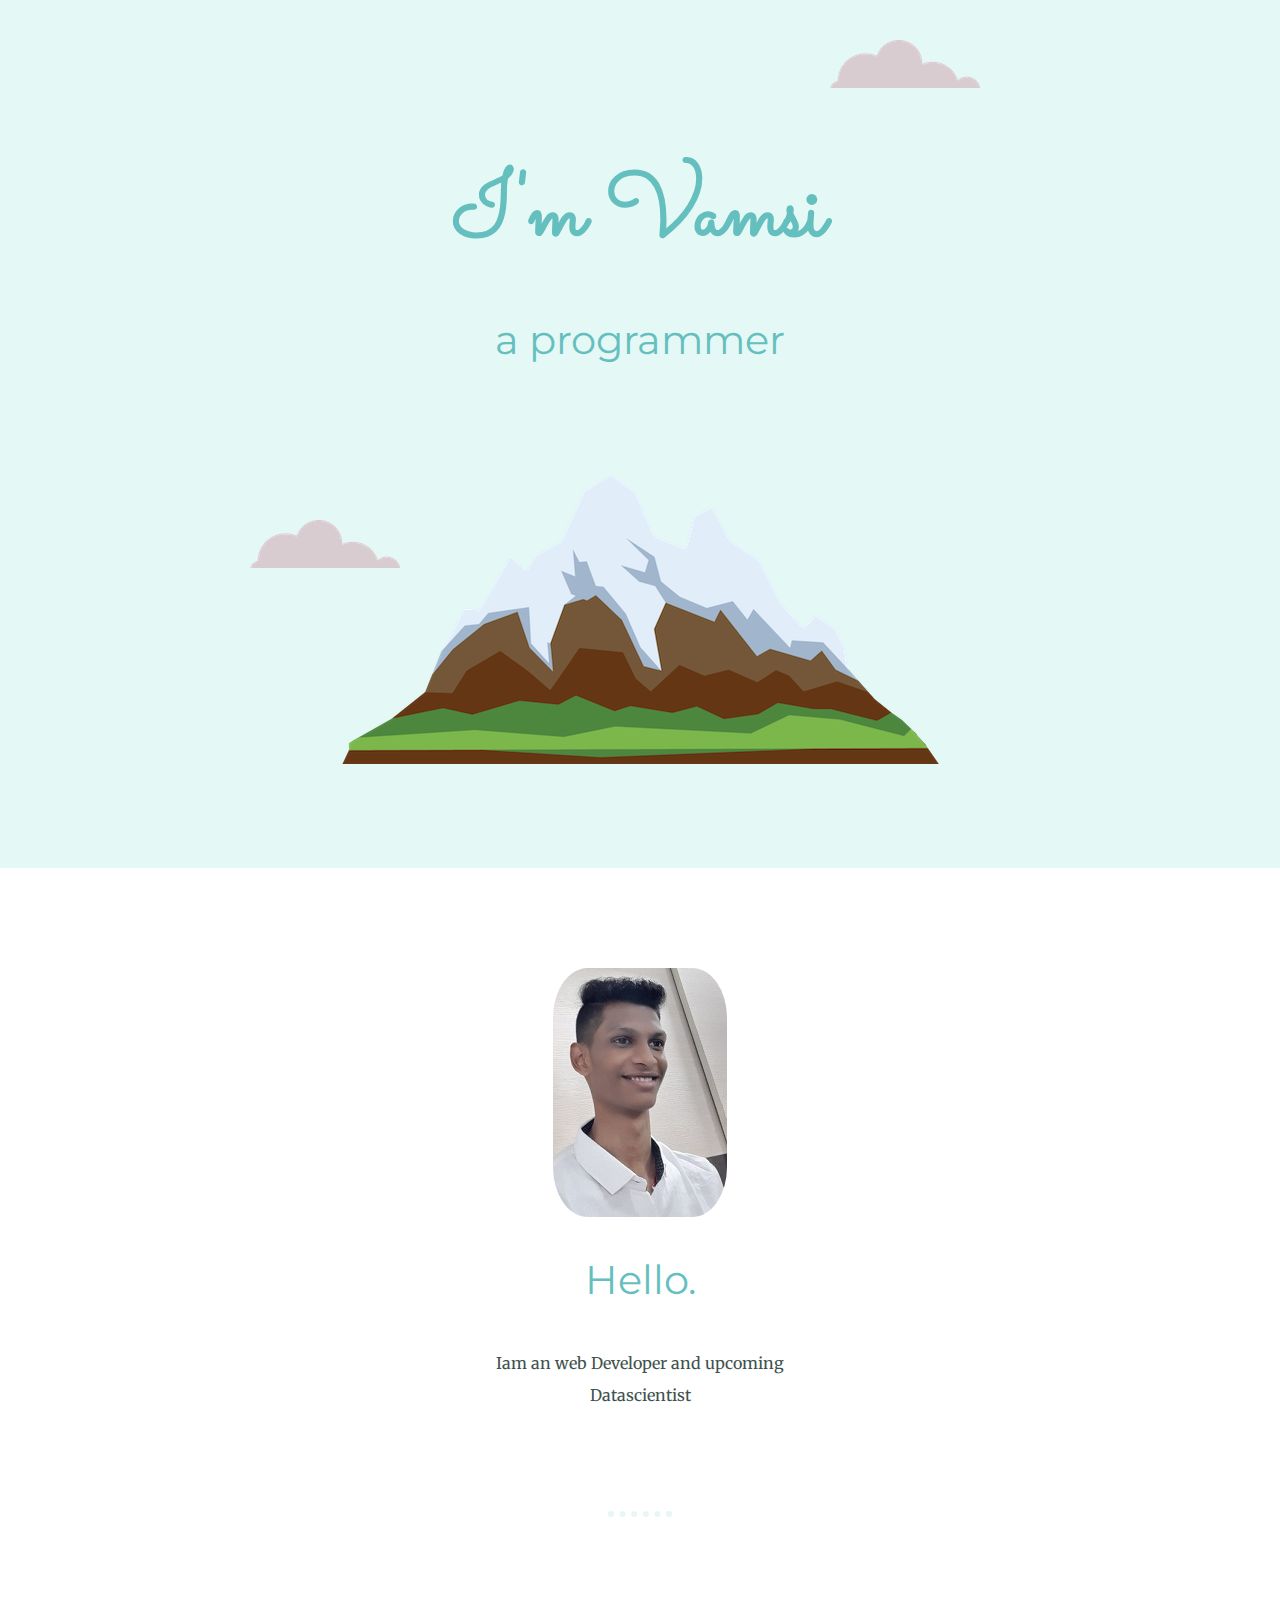
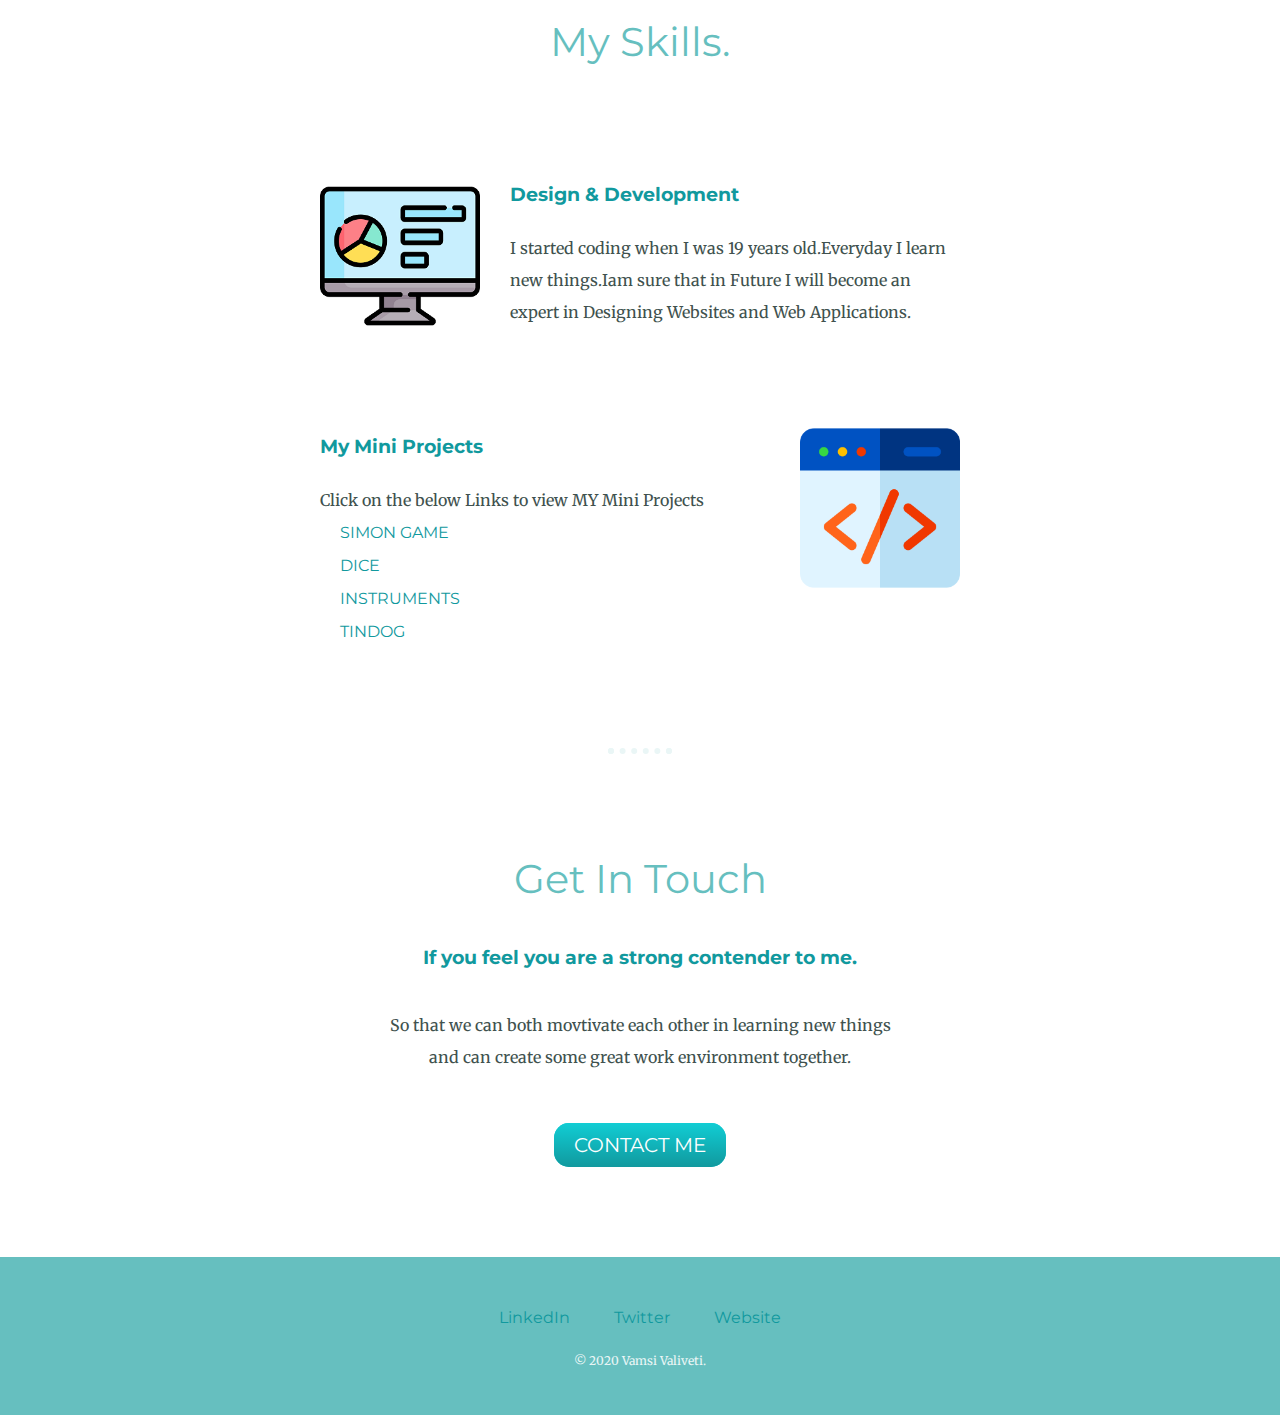
<file: index.html>
<!DOCTYPE html>
<html>
<head>
    <meta charset="UTF-8">
    <title>Vamsi</title>
    <link rel="stylesheet" href="css/styles.css">
    <link rel="icon" href="favicon.ico">
    <link href="https://fonts.googleapis.com/css2?family=Merriweather:ital,wght@1,300&family=Montserrat:wght@500&family=Sacramento&display=swap" rel="stylesheet">
</head>
<body>
    <div class="top-container">
       <img class="top-cloud" src="images/cloud.png" alt="cloud-img">
       <h1>I'm Vamsi</h1>
       <h2>a programmer</h2> 
       <img class="bottom-cloud" src="images/cloud.png" alt="cloud-img">
       <img src="images/mountain.png" alt="mountain-img">  
    </div>
    <div class="middle-container">
        <div class="profile">
          <img class="circular"src="images\me.jpeg" alt="vamsi">
          <h2>Hello.</h2>
          <p class="intro">Iam an web Developer and upcoming Datascientist</p>
        </div>
        <hr>
        <div class="skills">
          <h2>My Skills.</h2>
          <div class="skill-row">
            <img class="code-img" src="images/analytics.png" alt="">
            <h3>Design & Development</h3>
            <p>I started coding when I was 19 years old.Everyday I learn new things.Iam sure that in Future I will become an expert in Designing Websites and Web Applications.</p>
          </div>
         <div class="skill-row">
            <img class="chilles-img" src="images/web-development.png" alt="">
            <h3>My Mini Projects</h3>
            <p>Click on the below Links to view MY Mini Projects<br>
              <a href="https://kituu02.github.io/MY_PROJECTS_ON_WEBDEVELOPMENT/Simon%20Game%20Challenge%20Starting%20Files/index.html"target="_blank">SIMON GAME</a><br>
              <a href="https://kituu02.github.io/MY_PROJECTS_ON_WEBDEVELOPMENT/Dicee%20Challenge%20-%20Starting%20Files/Dicee%20Challenge%20-%20Starting%20Files/dicee.html"target="_blank">DICE</a><br>
              <a href="https://kituu02.github.io/MY_PROJECTS_ON_WEBDEVELOPMENT//Drum%20Kit%20Starting%20Files/index.html"target="_blank">INSTRUMENTS</a><br>
              <a href="https://kituu02.github.io/MY_PROJECTS_ON_WEBDEVELOPMENT/TinDog-Start-master/index.html"target="_blank">TINDOG</a><br></p>
          </div>
        </div>
        <hr>
        <div class="contact-me">
          <h2>Get In Touch</h2>
          <h3>If you feel you are a strong contender to me.</h3>
          <p class="contact-msg">So that we can both movtivate each other in learning new things and can create some great work environment together.</p>
          <a class="btn" href="vvkrishna311@gmail.com">CONTACT ME</a>
        </div>
      </div>
      
      
      <div class="bottom-container">
        <a class="footer-link" href="https://www.linkedin.com/">LinkedIn</a>
        <a class="footer-link" href="https://twitter.com/">Twitter</a>
        <a class="footer-link" href="https://www.appbrewery.co/">Website</a>
        <p class="copyright">© 2020 Vamsi Valiveti.</p>
      </div>
      
</body>
</html>
</file>
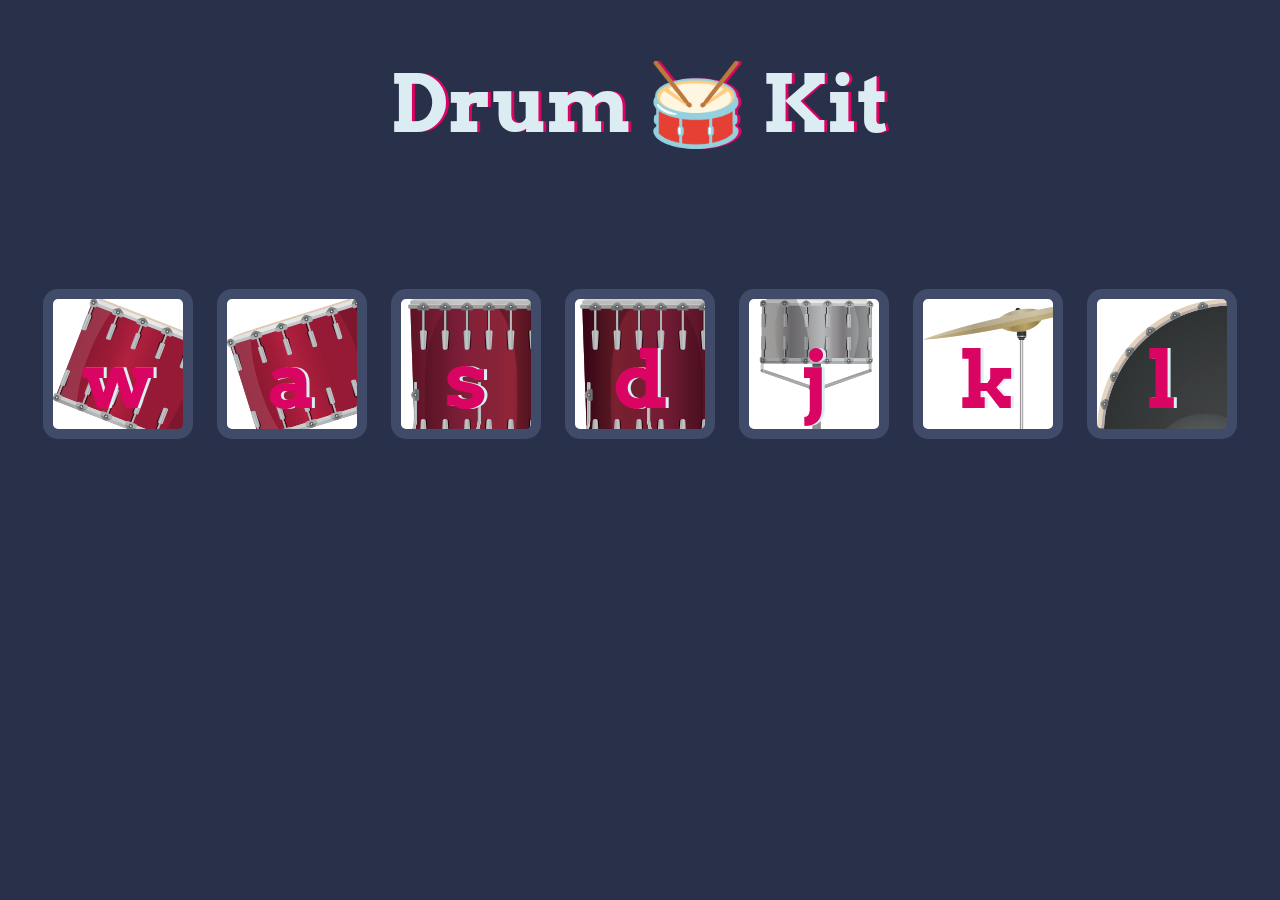
<file: Drum Kit Starting Files/index.html>
<!DOCTYPE html>
<html lang="en" dir="ltr">

<head>
  <meta charset="utf-8">
  <title>Drum Kit</title>
  <link rel="stylesheet" href="styles.css">
  <link href="https://fonts.googleapis.com/css?family=Arvo" rel="stylesheet">
</head>

<body>
 
  <h1 id="title">Drum 🥁 Kit</h1>
  <div class="set">
    <button class="w drum">w</button>
    <button class="a drum">a</button>
    <button class="s drum">s</button>
    <button class="d drum">d</button>
    <button class="j drum">j</button>
    <button class="k drum">k</button>
    <button class="l drum">l</button>
  </div>

  <script src="index.js"></script>
</body>

</html>
</file>
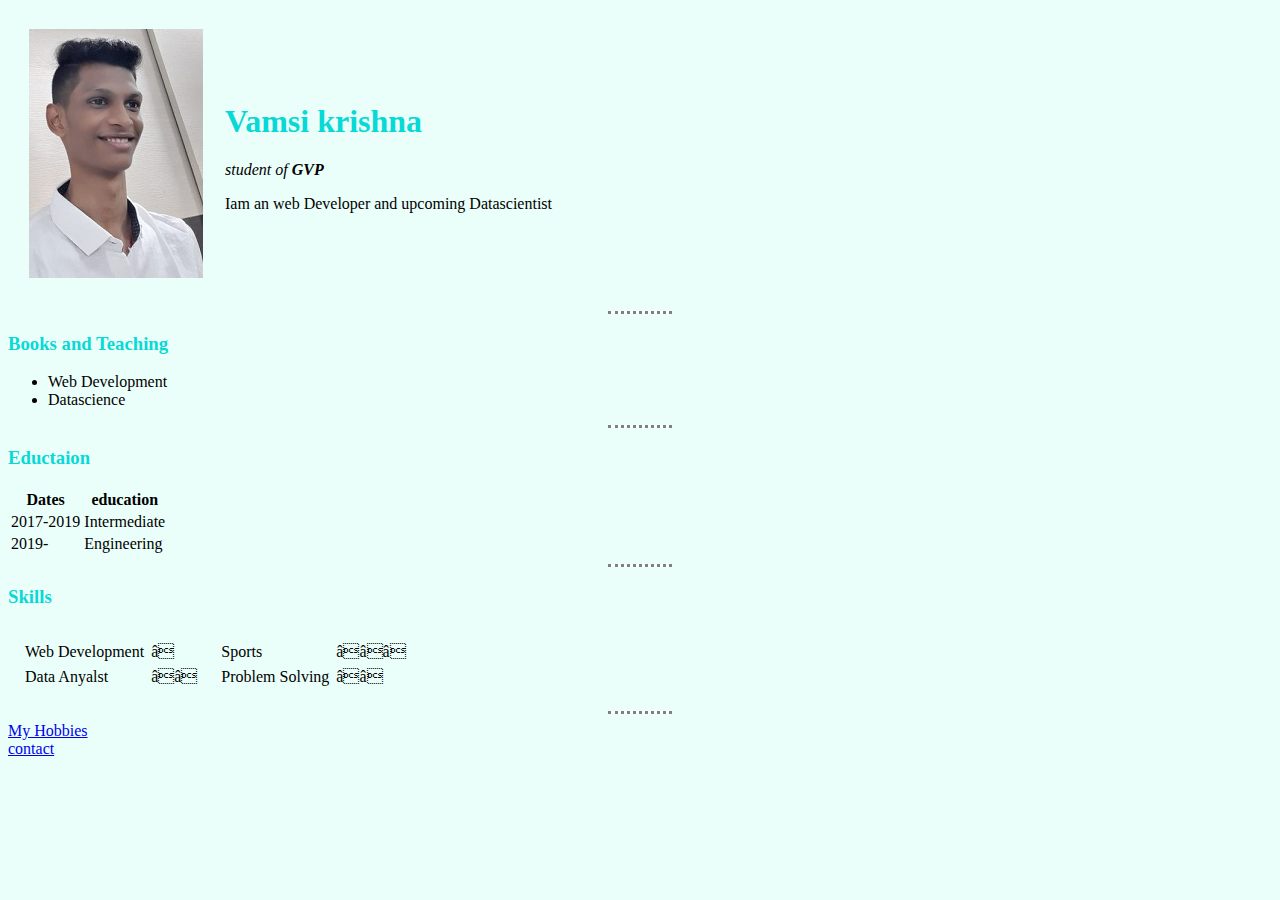
<file: HTML Personal Site/index.html>
<!DOCTYPE html>
<html>
    <head>
        <meta charset="utf=8">
        <title>Barry's Personal Site</title>
        <link rel="stylesheet" href="css/styles.css">
    </head>
    <body>
        <table cellspacing="20">
            <tr>
                <td> <img src="image/me.jpeg" alt="Krishna"></td>
                <td><h1>Vamsi krishna</h1>  
                    <p><em>student of <strong>GVP</strong></em></p>
                    <p>Iam an web Developer and upcoming Datascientist</p></td>
            </tr>
        </table>
      <hr>
      <h3>Books and Teaching</h3>
      <ul>
          <li>Web Development</li>
          <li>Datascience</li>
      </ul>
      <hr>
      <h3>Eductaion</h3>
      <table>
          <thead>
           <th>Dates</th>
           <th>education</th>
          </thead>
          <tbody>
            <tr>
                <td>2017-2019</td>
                <td>Intermediate</td>
            </tr>
            <tr>
                <td>2019-</td>
                <td>Engineering</td>
            </tr>
          </tbody>
          <tfoot>

          </tfoot>
         
      </table>
      <hr>
      <h3>Skills</h3>
      <table cellspacing="10">
          <tr>
              <td> <table cellspacing="5">
                <tr>
                    <td>Web Development</td>
                    <td>⭐</td>
                </tr>
                <tr>
                    <td>Data Anyalst</td>
                    <td>⭐⭐</td>
                </tr>
          </table></td>
          <td>
            <table cellspacing="5">
                <tr>
                    <td>Sports</td>
                    <td>⭐⭐⭐</td>
                </tr>
                <tr>
                    <td>Problem Solving</td>
                    <td>⭐⭐</td>
                </tr>
          </table>
          </td>
          </tr>
      </table>
     
      <hr>
      <a href="hobbies.html">My Hobbies</a>
      <br>
      <a href="contactme.html">contact</a>
    </body>
</html>
</file>
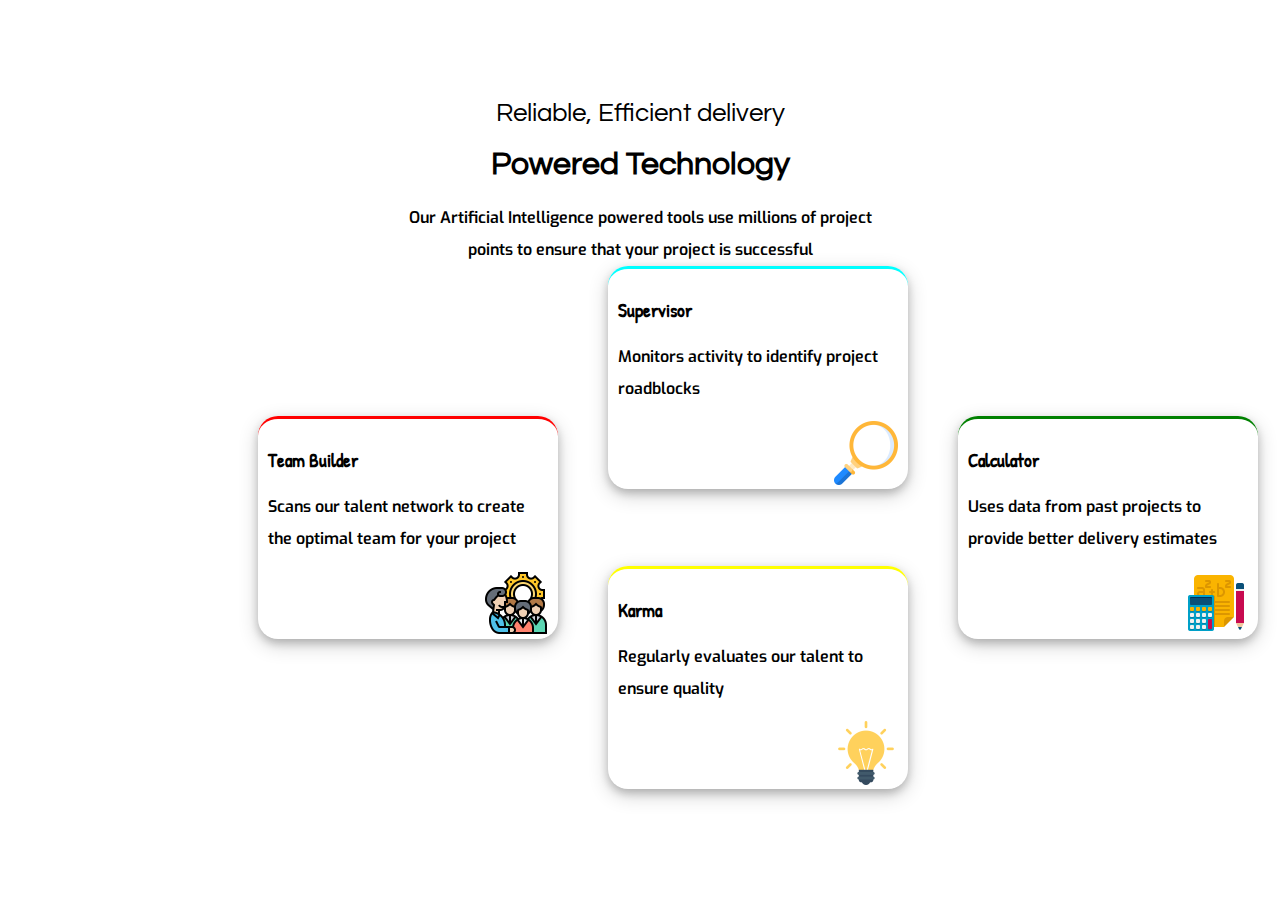
<file: practise1/index.html>
<html lang="en">
<head>
    <meta charset="UTF-8">
    <title>practise</title>
    <link rel="stylesheet" href="css/styles.css">
    <link rel="preconnect" href="https://fonts.gstatic.com">
    <link href="https://fonts.googleapis.com/css2?family=Questrial&display=swap" rel="stylesheet">
    <link rel="preconnect" href="https://fonts.gstatic.com">
    <link href="https://fonts.googleapis.com/css2?family=Exo:wght@100&display=swap" rel="stylesheet">
    <link rel="preconnect" href="https://fonts.gstatic.com">
    <link href="https://fonts.googleapis.com/css2?family=Patrick+Hand&display=swap" rel="stylesheet">
</head>
<body>
    <div class="top-box">
       <h2>Reliable, Efficient delivery</h2>
       <h1>Powered Technology</h1>
       <p class="ai">Our Artificial Intelligence powered tools use millions of project<br>points to ensure that your project is successful</p>
    </div>
    <div class="middle-box">
    <div class="supervisor">
        <h3>Supervisor</h3>
        <p>Monitors activity to identify project roadblocks</p>
        <img src="images\magnifying-glass.png" alt="">
    </div>
    <div class="bulider">
        <h3>Team Builder</h3>
        <p>Scans our talent network to create the optimal team for your project</p>
        <img src="images\team-building.png" alt="">
    </div>
    <div class="karma">
        <h3>Karma</h3>
        <p>Regularly evaluates our talent to ensure quality</p>
        <img src="images\idea.png" alt="">
    </div>
    <div class="calculator">
        <h3>Calculator</h3>
        <p>Uses data from past projects to provide better delivery estimates</p>
        <img src="images\calculations.png" alt="">
    </div>
    </div>
</body>
</html>
</file>
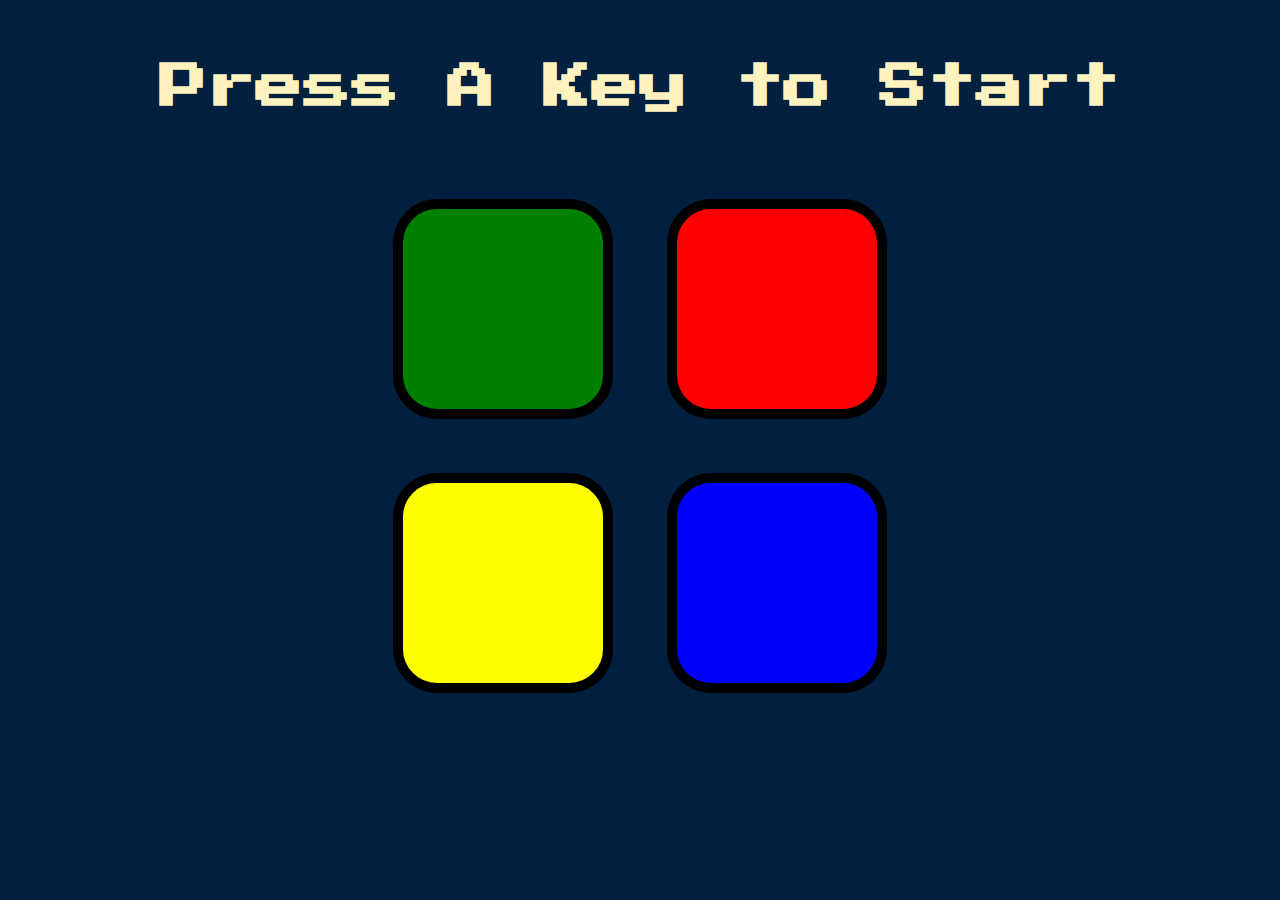
<file: Simon Game Challenge Starting Files/index.html>
<!DOCTYPE html>
<html lang="en" dir="ltr">

<head>
  <meta charset="utf-8">
  <title>Simon</title>
  <link rel="stylesheet" href="styles.css">
  <link href="https://fonts.googleapis.com/css?family=Press+Start+2P" rel="stylesheet">
</head>

<body>
  <h1 id="level-title">Press A Key to Start</h1>
  <div class="container">
    <div lass="row">

      <div type="button" id="green" class="btn green">

      </div>

      <div type="button" id="red" class="btn red">

      </div>
    </div>

    <div class="row">

      <div type="button" id="yellow" class="btn yellow">

      </div>
      <div type="button" id="blue" class="btn blue">

      </div>

    </div>

  </div>
<script src="https://ajax.googleapis.com/ajax/libs/jquery/3.5.1/jquery.min.js"></script>  
<script src="games.js"></script>
</body>

</html>
</file>
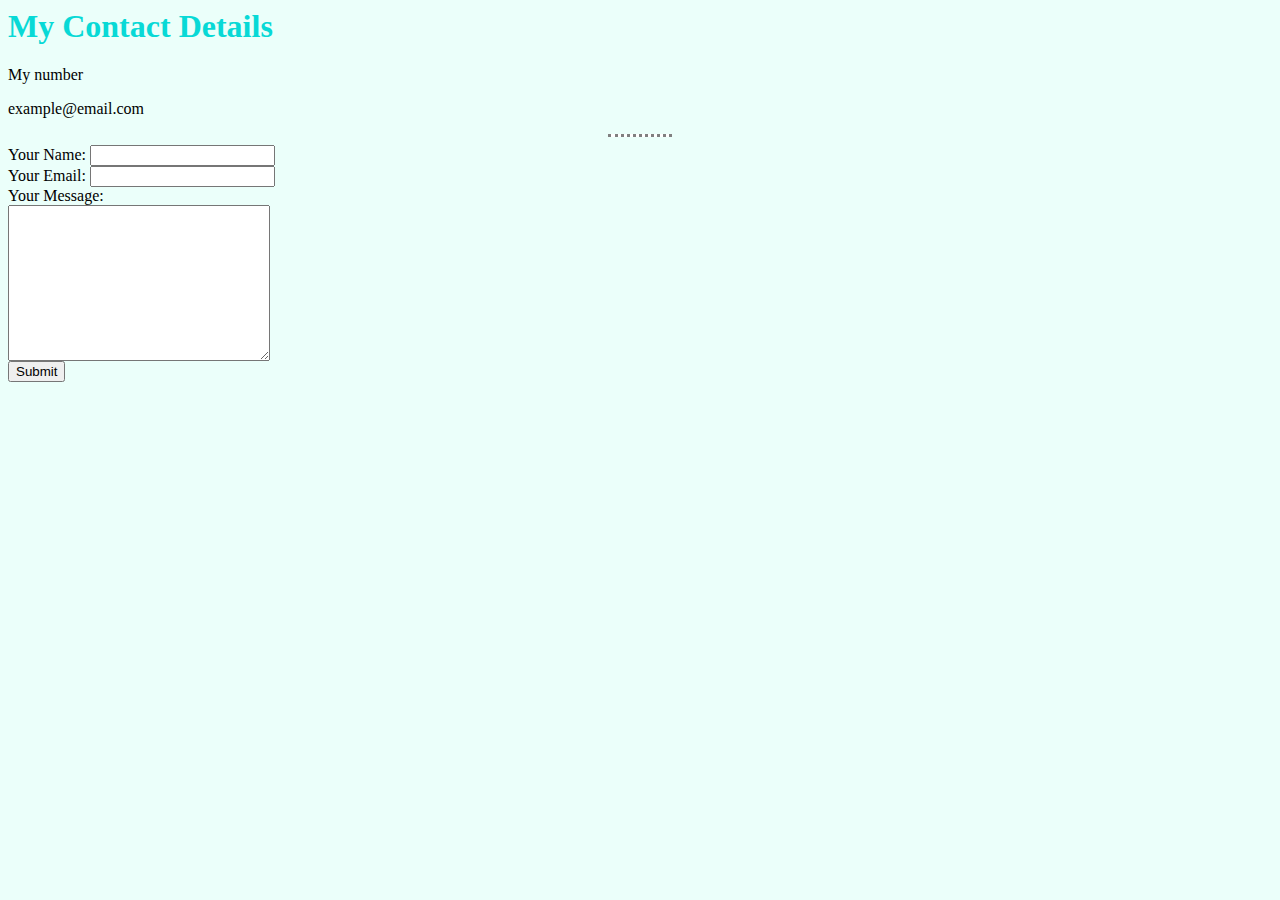
<file: HTML Personal Site/contactme.html>
<html lang="en">
<head>
    <meta charset="UTF-8">
    <meta name="viewport" content="width=device-width, initial-scale=1.0">
    <title>Document</title>
    <link rel="stylesheet" href="css/styles.css">
</head>
<body>
    <h1>My Contact Details</h1>
    <p>My number</p>
    <p>example@email.com</p>
    <hr>
    <form action="mailto:vamsivaliveti02@gmail.com" method="post" enctype="text/plain">
        <label>Your Name:</label>
        <input type="text"name="Name" value=""><br>
        <label>Your Email:</label>
        <input type="email"name="Email" value=""><br>
        <label>Your Message:</label><br>
        <textarea name="Message" rows="10" cols="30"></textarea><br>
        <input type="submit" name="">
    </form>
</body>
</html>
</file>
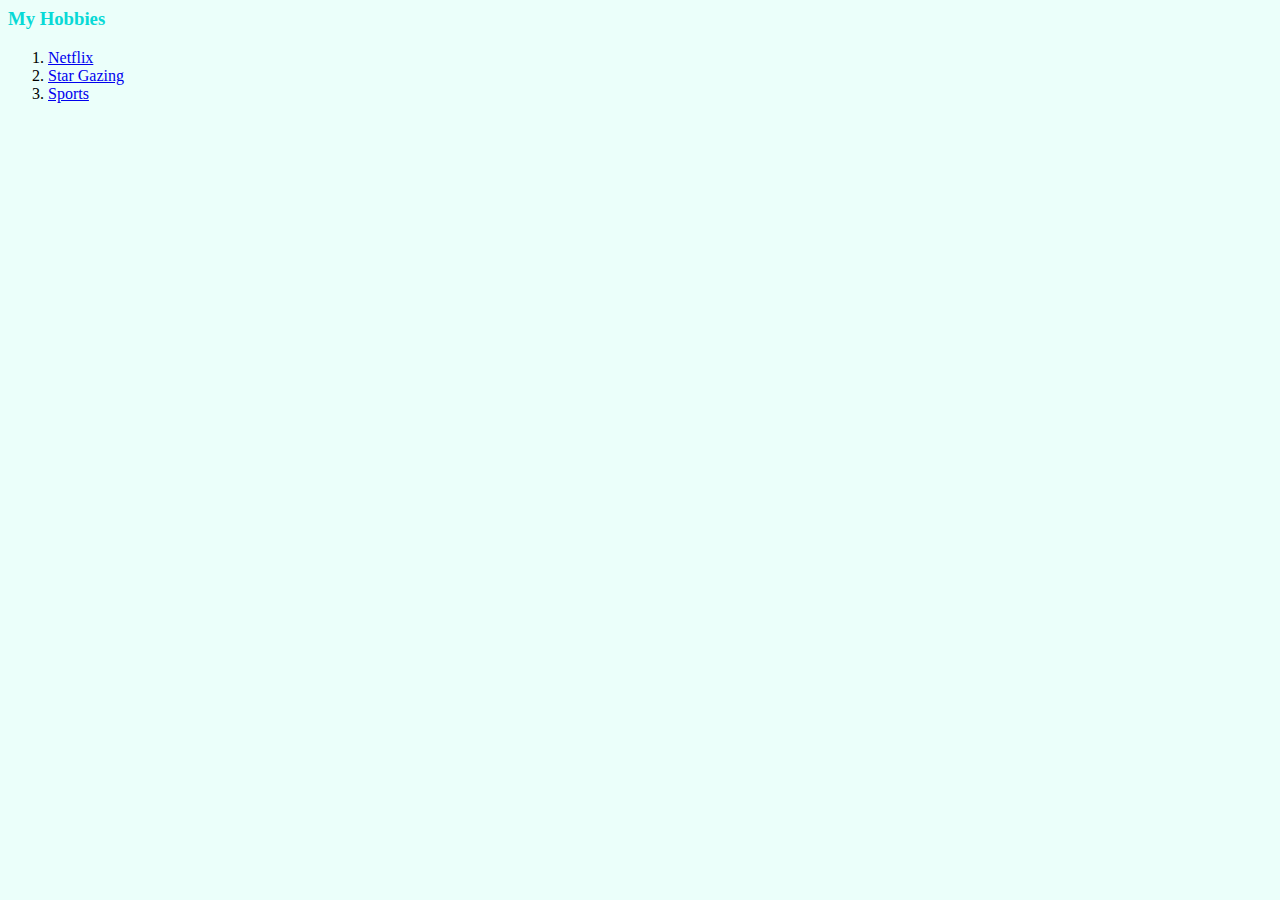
<file: HTML Personal Site/hobbies.html>
<html lang="en">
<head>
    <meta charset="UTF-8">
    
    <title>Document</title>
    <link rel="stylesheet" href="css/styles.css">
</head>
<body>
    <h3>My Hobbies</h3>
      <ol>
          <li><a href="https://www.netflix.com/browse">Netflix</a></li>
          <li><a href="https://skyandtelescope.org/astronomy-resources/stargazing-basics/" >Star Gazing</a></li>
          <li><a href="https://en.wikipedia.org/wiki/Sport" >Sports</a></li>
      </ol>
</body>
</html>
</file>
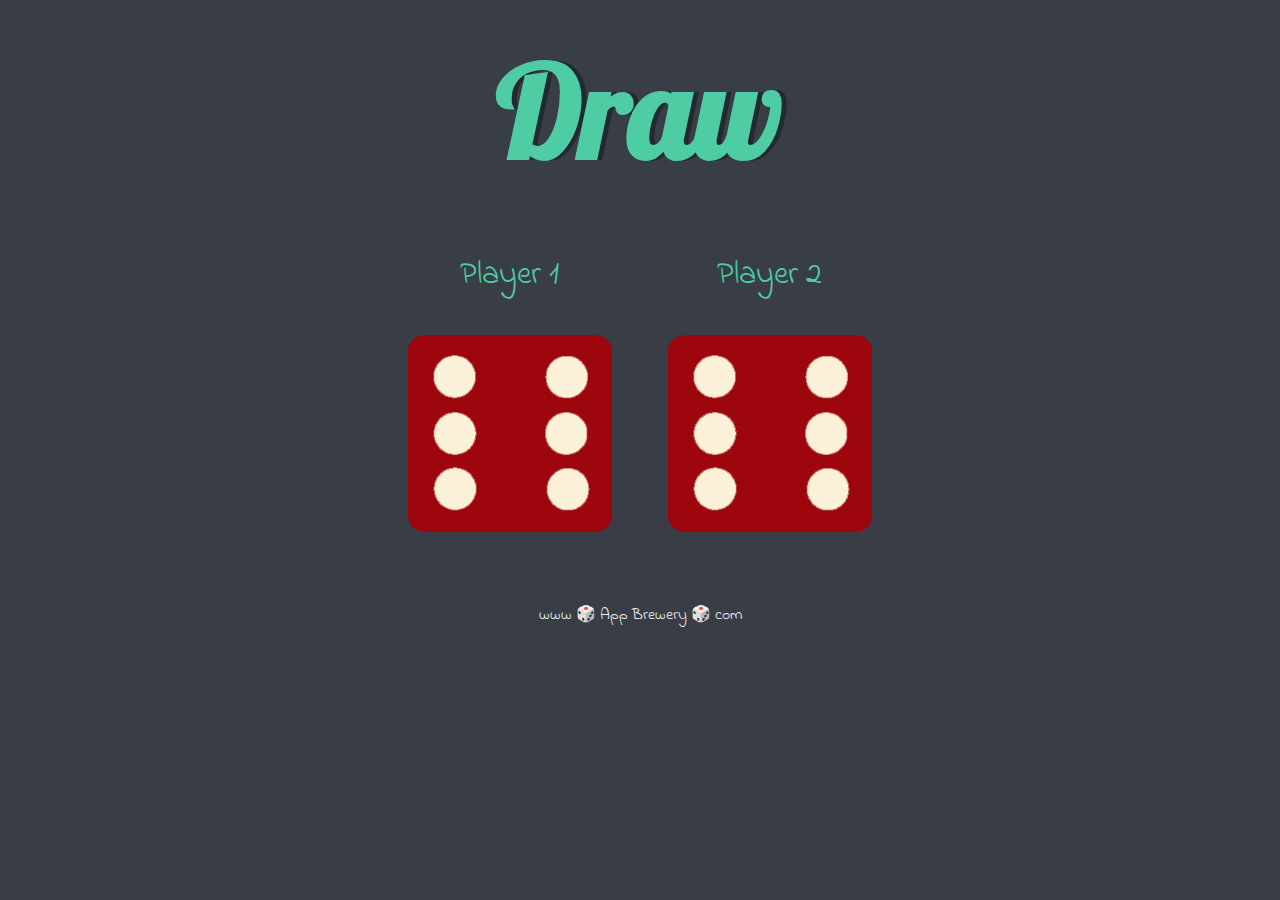
<file: Dicee Challenge - Starting Files/Dicee Challenge - Starting Files/dicee.html>
<!DOCTYPE html>
<html lang="en" dir="ltr">
  <head>
    <meta charset="utf-8">
    <title>Dicee</title>
    <link rel="stylesheet" href="styles.css">
    <link href="https://fonts.googleapis.com/css?family=Indie+Flower|Lobster" rel="stylesheet">

  </head>
  <body>

    <div class="container">
      <h1>Refresh Me</h1>

      <div class="dice">
        <p>Player 1</p>
        <img class="img1" src="images\dice6.png">
      </div>

      <div class="dice">
        <p>Player 2</p>
        <img class="img2" src="images\dice6.png">
      </div>

    </div>

    <script src="index.js"></script>
  </body>

  <footer>
    www 🎲 App Brewery 🎲 com
  </footer>
</html>
</file>
<file: css/styles.css>
body {
    margin:0;
    text-align: center;
    font-family: 'Merriweather', serif;
    color:#40514E
}
h1{
    color:#66BFBF;
    font-size: 5.625rem;
    margin:50px auto 0 auto;
    font-family: 'Sacramento', cursive;
}
h2{
    color:#66BFBF;
    font-size: 2.5rem;
    font-family: 'Montserrat', sans-serif;
    font-weight: normal;
    padding-bottom: 10px;
}
h3{
    color:#11999E;
    font-family: 'Montserrat', sans-serif;
}
p {
    line-height: 2;
}
hr {
    border:dotted#EAF6F6 6px;
    border-bottom: none;
    width:4%;
    margin:100px auto;
}
a {
    color:#11999E; 
    font-family: 'Montserrat', sans-serif;
    margin: 10px 20px;
    text-decoration: none;
}
a:hover {
    color:#EAF6F6
}
.top-container {
    background-color: #E4F9F5;
    position: relative;
    padding:100px;
}
.circular {
    border-radius: 20%;
}
.middle-container {
    margin: 100px 0;
   
}
.bottom-container {
    background-color: #66BFBF;
    padding: 50px 0 20px;
    
}
.contact-msg {
    width:40%;
    margin:40px auto 60px;
}
.intro{
    margin:auto;
    width:30%;
}
.copyright{
    color:#EAF6F6;
    font-size: 0.75rem;
    padding:10px 20px;
}
.skill-row{
    width:50%;
    margin:100px auto 100px auto;
    text-align: left;
    line-height: 2;
}
.bottom-cloud {
    position: absolute;
    left:250px;
    bottom:300px;

}
.top-cloud {
    position: absolute;
    right:300px;
    top:40px;
}
.code-img {
    width:25%;
    float:left;
    margin-right:30px;
}
.chilles-img {
    width:25%;
    float:right;
    margin-left:30px;
}
.btn {
    background: #11cdd4;
    background-image: -webkit-linear-gradient(top, #11cdd4, #11999e);
    background-image: -moz-linear-gradient(top, #11cdd4, #11999e);
    background-image: -ms-linear-gradient(top, #11cdd4, #11999e);
    background-image: -o-linear-gradient(top, #11cdd4, #11999e);
    background-image: linear-gradient(to bottom, #11cdd4, #11999e);
    -webkit-border-radius: 15;
    -moz-border-radius: 15;
    border-radius: 15px;
    font-family:'Montserrat', sans-serif;
    color: #ffffff;
    font-size: 20px;
    padding: 10px 20px 10px 20px;
    text-decoration: none;
  }
  
  .btn:hover {
    background: #30e3cb;
    background-image: -webkit-linear-gradient(top, #30e3cb, #2bc4ad);
    background-image: -moz-linear-gradient(top, #30e3cb, #2bc4ad);
    background-image: -ms-linear-gradient(top, #30e3cb, #2bc4ad);
    background-image: -o-linear-gradient(top, #30e3cb, #2bc4ad);
    background-image: linear-gradient(to bottom, #30e3cb, #2bc4ad);
    text-decoration: none;
  }
</file>
<file: Drum Kit Starting Files/styles.css>
body {
  text-align: center;
  background-color: #283149;
}

h1 {
  font-size: 5rem;
  color: #DBEDF3;
  font-family: "Arvo", cursive;
  text-shadow: 3px 0 #DA0463;

}

footer {
  color: #DBEDF3;
  font-family: sans-serif;
}

.w {
   background-image: url(images/tom1.png);
}

.a {
  background-image: url(images/tom2.png);
}

.s {
  background-image: url(images/tom3.png);
}

.d {
  background-image: url(images/tom4.png);
}

.j {
  background-image: url(images/snare.png);
}

.k {
  background-image: url(images/crash.png);
}

.l {
  background-image: url(images/kick.png);
}

.set {
  margin: 10% auto;
}

.game-over {
  background-color: red;
  opacity: 0.8;
}

.pressed {
  box-shadow: 0 3px 4px 0 #DBEDF3;
  opacity: 0.5;
}

.red {
  color: red;
}

.drum {
  outline: none;
  border: 10px solid #404B69;
  font-size: 5rem;
  font-family: 'Arvo', cursive;
  line-height: 2;
  font-weight: 900;
  color: #DA0463;
  text-shadow: 3px 0 #DBEDF3;
  border-radius: 15px;
  display: inline-block;
  width: 150px;
  height: 150px;
  text-align: center;
  margin: 10px;
  background-color: white;
}
</file>
<file: HTML Personal Site/css/styles.css>
body {
    background-color:#ebfffa;
}
hr {
    background-color: white;
    border-style: dotted none none;
    width: 5%;
    border-color:grey;
    border-width:3px;
}
h1 {
    color: #08d9d6;
}
h3 {
    color: #08d9d6;
}
</file>
<file: practise1/css/styles.css>
body {
    background-color: (--very-light-gray);
    font-family:  'Poppins', sans-serif;
}

img {
    height:64px;
    width:64px;
    float:right;
    clear:both;
}
p {
    font-family: 'Exo', sans-serif;
    font-weight: 600;
    line-height: 2;
}
h1 {
    padding:0;
    
}
h2 {
    font-weight: normal;
    font-size: 162%;
    padding: 0;
    
}
h3 {
    font-family: 'Patrick Hand', cursive;
    font-weight: 900;
}
.top-box {
    margin-top:100px;
    text-align:center;
    font-family: 'Questrial', sans-serif;
}
.middle-box {
    position : relative;
}
.supervisor {
    border-top-style: solid;
    border-top-color: cyan;
    border-radius: 20px;
    box-shadow: 0 4px 8px 0 rgba(0, 0, 0, 0.2), 0 6px 20px 0 rgba(0, 0, 0, 0.19);
    width:280px;
    padding: 10px 10px ;
    margin: 20px auto;
    height: 200;
    position:absolute;
    margin:auto 600px;
} 
.bulider {
    border-top-style: solid;
    border-top-color: red;
    border-radius: 20px;
    box-shadow: 0 4px 8px 0 rgba(0, 0, 0, 0.2), 0 6px 20px 0 rgba(0, 0, 0, 0.19);
    width:280px;
    padding: 10px 10px ;
    margin:20px auto;
    height: 200;
    position:absolute;
    margin:150px ;
    margin-left: 250px;
}
.karma {
    border-top-style: solid;
    border-top-color: yellow;
    border-radius: 20px;
    box-shadow: 0 4px 8px 0 rgba(0, 0, 0, 0.2), 0 6px 20px 0 rgba(0, 0, 0, 0.19);
    width:280px;
    padding: 10px 10px ;
    margin:20px auto;
    height: 200;
    position:absolute;
    margin:300px;
    margin-left: 600px;
}
.calculator {
    border-top-style: solid;
    border-top-color:green;
    border-radius: 20px;
    box-shadow: 0 4px 8px 0 rgba(0, 0, 0, 0.2), 0 6px 20px 0 rgba(0, 0, 0, 0.19);
    width:280px;
    padding: 10px 10px ;
    margin:20px auto;
    height: 200;
    position:absolute;
    margin: 150px;
    margin-left: 950px;
    
}
.ai{
    width:50%;
    margin: auto;
}
</file>
<file: Simon Game Challenge Starting Files/styles.css>
body {
  text-align: center;
  background-color: #011F3F;
}

#level-title {
  font-family: 'Press Start 2P', cursive;
  font-size: 3rem;
  margin:  5%;
  color: #FEF2BF;
}

.container {
  display: block;
  width: 50%;
  margin: auto;

}

.btn {
  margin: 25px;
  display: inline-block;
  height: 200px;
  width: 200px;
  border: 10px solid black;
  border-radius: 20%;
}

.game-over {
  background-color: red;
  opacity: 0.8;
}

.red {
  background-color: red;
}

.green {
  background-color: green;
}

.blue {
  background-color: blue;
}

.yellow {
  background-color: yellow;
}

.pressed {
  box-shadow: 0 0 20px white;
  background-color: grey;
}
</file>
<file: Dicee Challenge - Starting Files/Dicee Challenge - Starting Files/styles.css>
.container {
  width: 70%;
  margin: auto;
  text-align: center;
}

.dice {
  text-align: center;
  display: inline-block;

}

body {
  background-color: #393E46;
}

h1 {
  margin: 30px;
  font-family: 'Lobster', cursive;
  text-shadow: 5px 0 #232931;
  font-size: 8rem;
  color: #4ECCA3;
}

p {
  font-size: 2rem;
  color: #4ECCA3;
  font-family: 'Indie Flower', cursive;
}

img {
  width: 80%;
}

footer {
  margin-top: 5%;
  color: #EEEEEE;
  text-align: center;
  font-family: 'Indie Flower', cursive;

}
</file>
